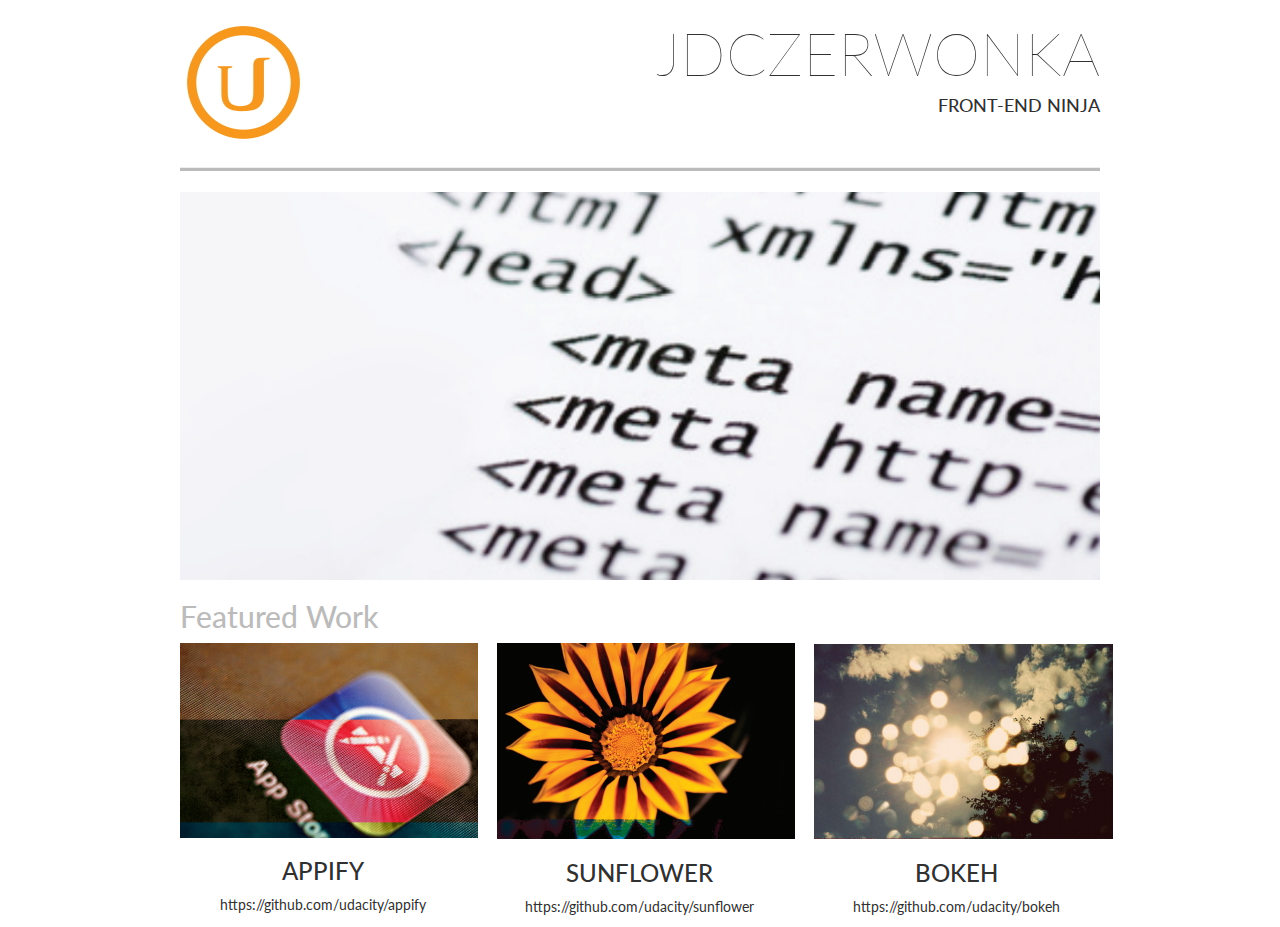
<file: front-end/portfolio/index.html>
<!DOCTYPE html>
<html lang="en">
	<head>
		<meta charset="UTF-8">
		<meta name="viewport" content="width=device-width, initial-scale=1">
		<title>Portfolio</title>
		<link rel="stylesheet" href="https://maxcdn.bootstrapcdn.com/bootstrap/3.3.4/css/bootstrap.min.css">
		<link href="http://fonts.googleapis.com/css?family=Lato:100,400" rel="stylesheet">
		<link rel="stylesheet" href="css/main.css">
	</head>

	<body>
		<div class="container container-max-width">
			<header class="row">
				<div class="col-md-6 col-sm-3 col-xs-2 xxs-hide">
					<img class="img-responsive title-logo" src="images/logo.jpg" alt="Udacity Logo">
				</div>

				<div class="col-md-6 col-sm-9 col-xs-10 xxs-col-12 text-right text-uppercase">
					<h1 class="text-super text-thin">jdczerwonka</h1>
					<h4>Front-End Ninja</h4>
				</div>
			</header>

			<section class="row">
				<div class="col-xs-12">
					<hr class="hr-thick">
				</div>
			</section>

			<section class="row">
				<div class="col-xs-12">
					<img class="img-responsive" src="images/web-document.jpg" alt="HTML Code Image">
				</div>
			</section>

			<section class="row text-muted">
				<div class="col-xs-12">
					<h2>Featured Work</h2>
				</div>
			</section>

			<section class="row text-center">
				<article class="col-md-4 col-sm-6 col-xs-12">
					<img src="images/appify.jpg" alt="Appify Image">
					<h3>APPIFY</h3>
					<p><a href="https://github.com/udacity/appify">https://github.com/udacity/appify</a></p>
				</article>

				<article class="col-md-4 col-sm-6 col-xs-12">
					<img src="images/sunflower.jpg" alt="Sunflower Image">
					<h3>SUNFLOWER</h3>
					<p><a href="https://github.com/udacity/sunflower">https://github.com/udacity/sunflower</a></p>
				</article>

				<article class="col-md-4 col-sm-6 col-xs-12">
					<img src="images/bokeh.jpg" alt="Bokeh Image">
					<h3>BOKEH</h3>
					<p><a href="https://github.com/udacity/bokeh">https://github.com/udacity/bokeh</a></p>
				</article>
			</section>
		</div>
	</body>
</html>
</file>
<file: front-end/portfolio/css/main.css>
body {
	font-family: "Lato", sans-serif;
	font-weight: 400;
	color: #313131;
}

a {
	color: #313131;
}

a:hover {
	color: #bcbbbb;
	text-decoration: none;
}

.text-super {
	font-size: 60px;
}

.text-thin {
	font-weight: 100;
}

.text-muted {
	color: #bcbbbb;
}

.title-logo {
	margin-top: 20px;
}

.container-max-width {
	max-width: 950px;
}

.hr-thick {
	height: 3px;
	background-color: #bcbbbb;
}

@media only screen and (max-width:600px) {
	.xxs-hide {
		display: none;
	}

	.xxs-col-12 {
		width: 100%;
	}

	.text-super {
		font-size: 40px;
	}
}
</file>
